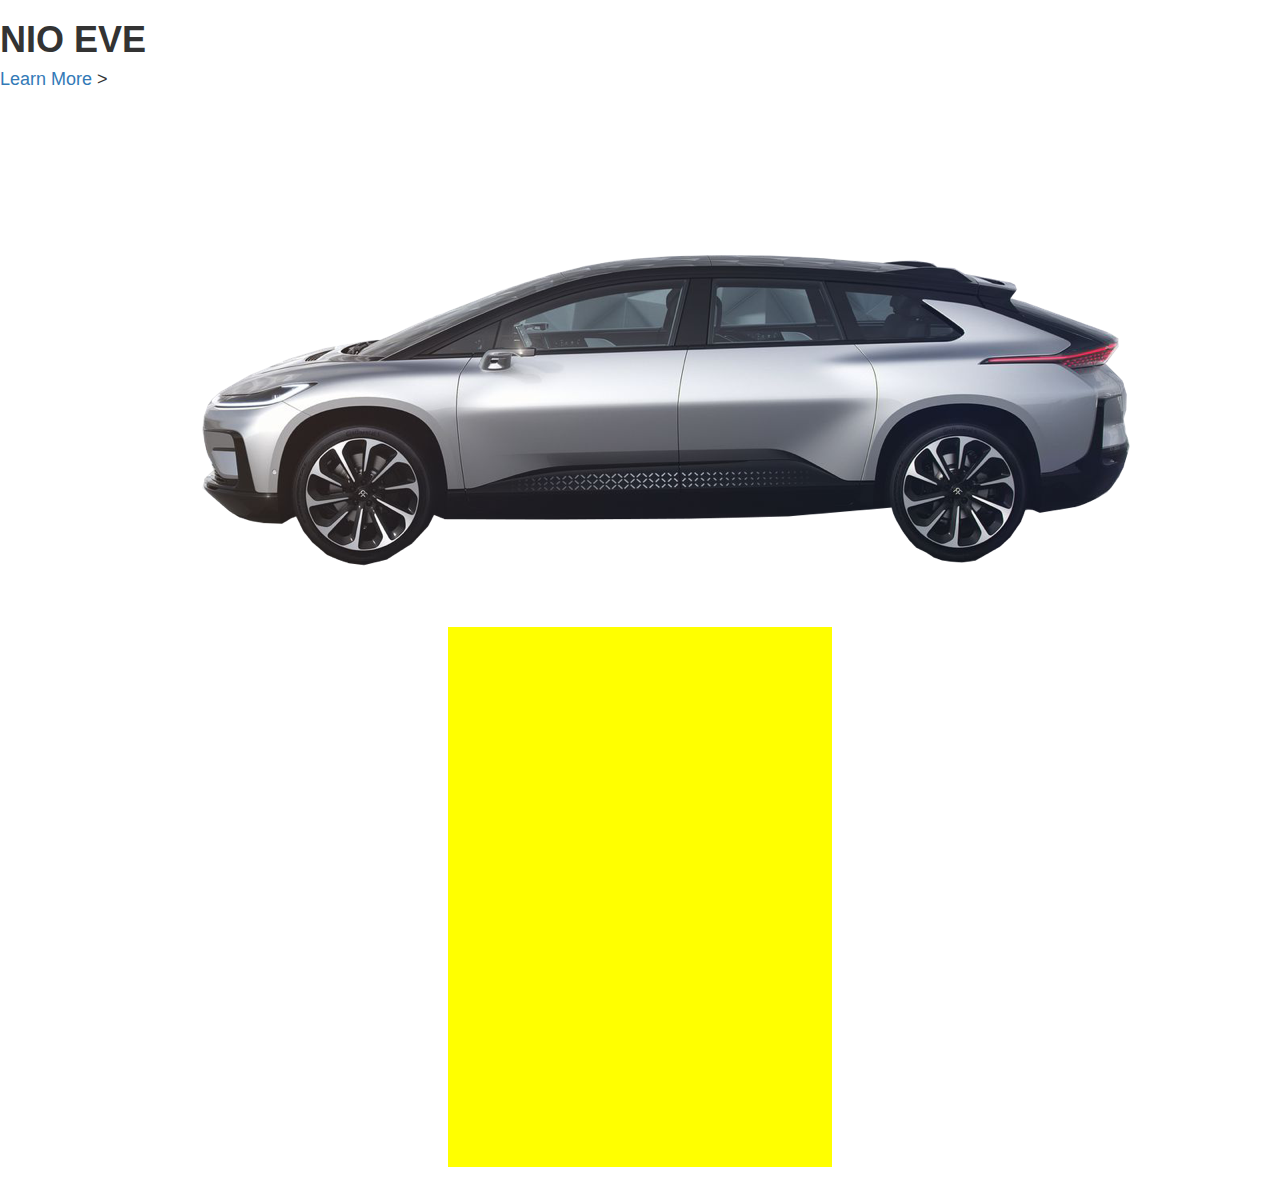
<file: test.html>
<!DOCTYPE html>
<html lang="en" dir="ltr">
  <head>
    <meta charset="utf-8">
    <title></title>
    <link rel="icon" href="http://car-logos.com/images/lsn/nio-carlogo-small.png">
    <meta name="viewport" content="width=device-width, initial-scale=1.0">
    <link rel="stylesheet" href="https://stackpath.bootstrapcdn.com/bootstrap/4.1.2/css/bootstrap.min.css" integrity="sha384-Smlep5jCw/wG7hdkwQ/Z5nLIefveQRIY9nfy6xoR1uRYBtpZgI6339F5dgvm/e9B" crossorigin="anonymous">
    <script src="https://code.jquery.com/jquery-3.3.1.slim.min.js" integrity="sha384-q8i/X+965DzO0rT7abK41JStQIAqVgRVzpbzo5smXKp4YfRvH+8abtTE1Pi6jizo" crossorigin="anonymous"></script>
    <script src="https://cdnjs.cloudflare.com/ajax/libs/popper.js/1.14.3/umd/popper.min.js" integrity="sha384-ZMP7rVo3mIykV+2+9J3UJ46jBk0WLaUAdn689aCwoqbBJiSnjAK/l8WvCWPIPm49" crossorigin="anonymous"></script>
    <script src="https://stackpath.bootstrapcdn.com/bootstrap/4.1.2/js/bootstrap.min.js" integrity="sha384-o+RDsa0aLu++PJvFqy8fFScvbHFLtbvScb8AjopnFD+iEQ7wo/CG0xlczd+2O/em" crossorigin="anonymous"></script>
    <link href="https://fonts.googleapis.com/css?family=Roboto:300" rel="stylesheet">
    <meta charset="utf-8">
    <title>NIO </title>
    <link rel="stylesheet" type="text/css" href="test.css">
    <script src="app.js" type="text/javascript"></script>
    <meta name="viewport" content="width=device-width, initial-scale=1">
     <link rel="stylesheet" href="https://maxcdn.bootstrapcdn.com/bootstrap/3.3.7/css/bootstrap.min.css">
     <script src="https://ajax.googleapis.com/ajax/libs/jquery/3.3.1/jquery.min.js"></script>
     <script src="https://maxcdn.bootstrapcdn.com/bootstrap/3.3.7/js/bootstrap.min.js"></script>
  </head>
  <body>


    <div class="img-box" style="">
      <h1 class="largePicName"><strong>NIO EVE</strong></h1>
      <h4 class='learnMore'><a href="products.html">Learn More </a> ></h4>
      <img id="NIOEVEbig" class="" src="bigneocarMain1.png" alt="nio car">

      <div class="outer-div"><div class="inner-div"></div></div>

    </div>
  </body>
</html>
</file>
<file: test.css>
.outer-div
{
     padding: 30px;
}
.inner-div {
    background-color: yellow;
     margin: auto;
     width: 30vw;
     height: 60vh;
}
</file>
